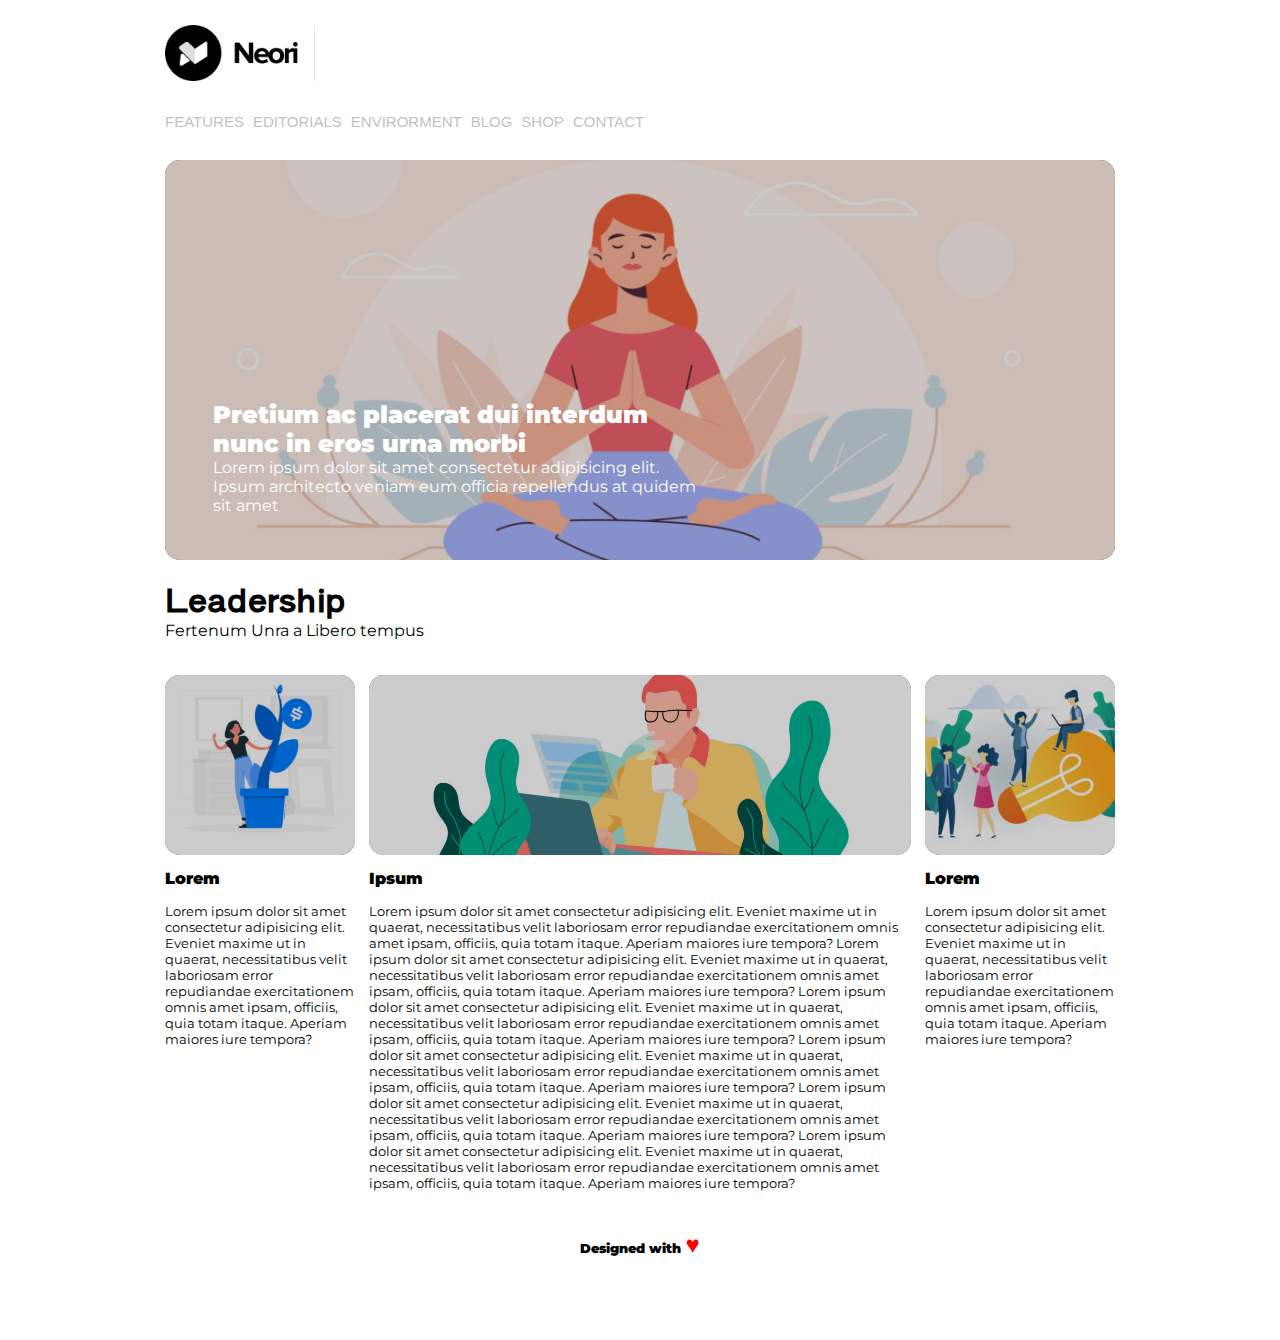
<file: index.html>
<!DOCTYPE html>
<html lang="zxx">

<head>
    <meta charset="UTF-8">
    <meta http-equiv="X-UA-Compatible" content="IE=edge">
    <meta name="viewport" content="width=device-width, initial-scale=1.0">
    <!--  -->
    <title>htmlcss-struttura-sito wordpress</title>
    <link rel="stylesheet" href="./css/style.css">
    <!-- Link al font da Google per il contenuto del progetto -->
    <link rel="preconnect" href="https://fonts.googleapis.com">
    <link rel="preconnect" href="https://fonts.gstatic.com" crossorigin>
    <link href="https://fonts.googleapis.com/css2?family=Montserrat:wght@100&display=swap" rel="stylesheet">
    <!-- Link al font da Google per il titolo H2 nel Second Div -->
    <link rel="preconnect" href="https://fonts.googleapis.com">
    <link rel="preconnect" href="https://fonts.gstatic.com" crossorigin>
    <link href="https://fonts.googleapis.com/css2?family=Shippori+Antique&display=swap" rel="stylesheet">
</head>

<!-- Document checking completed. No errors or warnings to show. -->
<!-- Il validator mi ha detto di modificare il linguaggio iniziale del file HTML
da EN a ZXX e da li non ho più avuto errori o warnings  -->

<body>
    <!-- Site Header -->
    <header id="Site_Header">
        <div class="Container_Header">
            <img class="Logo" src="./img/logo.png" alt="Immagine del logo header">
            <nav class="objects">
                <button class="btn">Features</button>
                <button class="btn">Editorials</button>
                <button class="btn">Envirorment</button>
                <button class="btn">Blog</button>
                <button class="btn">Shop</button>
                <button class="btn">Contact</button>
            </nav>
        </div>
    </header>

    <!-- Site main -->
    <main>
        <!-- Prima macroarea del contenuto -->
        <div class="First_Div">
            <img class="Banner" src="./img/banner.jpg?grayscale" alt="Banner 1">
            <div class="Banner_Cont">
                <h2>Pretium ac placerat dui interdum nunc in eros urna morbi</h2>
                <p>Lorem ipsum dolor sit amet consectetur adipisicing elit. Ipsum architecto veniam eum officia
                    repellendus at quidem sit amet </p>
            </div>
        </div>

        <!-- Titolo della leadership -->
        <div class="Second_Div">
            <div class="SD_Header">
                <div class="SD_item">
                    <h1 class="Font_Style">Leadership</h1>
                    <span>Fertenum Unra a Libero tempus</span>
                </div>
            </div>

        <!-- Seconda macroarea del contenuto -->
        <!-- Area della prima colonna -->
            <div class="row clearfix">
                <aside class="Small_Item">
                    <div class="Object_1">
                        <img src="./img/img-1.jpg" alt="Immagine 1"> 
                        <h4>Lorem</h4>
                        <p class="Text-p">
                            Lorem ipsum dolor sit amet consectetur adipisicing elit. 
                            Eveniet maxime ut in quaerat, necessitatibus velit laboriosam error 
                            repudiandae exercitationem omnis amet ipsam, officiis, quia totam 
                            itaque. Aperiam maiores iure tempora?
                        </p>
                    </div>           
                </aside>

        <!-- Area della Seconda Colonna -->
                <div class="Medium_Item ">
                    <div class="Object_2">
                        <img src="./img/banner-2.jpg" alt="Immagine del 2 banner"> 
                        <h4>Ipsum</h4>
                        <p class="Text-p">
                            Lorem ipsum dolor sit amet consectetur adipisicing elit. 
                            Eveniet maxime ut in quaerat, necessitatibus velit laboriosam error 
                            repudiandae exercitationem omnis amet ipsam, officiis, quia totam 
                            itaque. Aperiam maiores iure tempora?
                            Lorem ipsum dolor sit amet consectetur adipisicing elit. 
                            Eveniet maxime ut in quaerat, necessitatibus velit laboriosam error 
                            repudiandae exercitationem omnis amet ipsam, officiis, quia totam 
                            itaque. Aperiam maiores iure tempora?
                            Lorem ipsum dolor sit amet consectetur adipisicing elit. 
                            Eveniet maxime ut in quaerat, necessitatibus velit laboriosam error 
                            repudiandae exercitationem omnis amet ipsam, officiis, quia totam 
                            itaque. Aperiam maiores iure tempora?
                            Lorem ipsum dolor sit amet consectetur adipisicing elit. 
                            Eveniet maxime ut in quaerat, necessitatibus velit laboriosam error 
                            repudiandae exercitationem omnis amet ipsam, officiis, quia totam 
                            itaque. Aperiam maiores iure tempora?
                            Lorem ipsum dolor sit amet consectetur adipisicing elit. 
                            Eveniet maxime ut in quaerat, necessitatibus velit laboriosam error 
                            repudiandae exercitationem omnis amet ipsam, officiis, quia totam 
                            itaque. Aperiam maiores iure tempora?
                            Lorem ipsum dolor sit amet consectetur adipisicing elit. 
                            Eveniet maxime ut in quaerat, necessitatibus velit laboriosam error 
                            repudiandae exercitationem omnis amet ipsam, officiis, quia totam 
                            itaque. Aperiam maiores iure tempora?
                        </p>
                    </div>
                </div>
                
            <!-- Area della Terza Colonna -->
                <aside class="Small_Item ">
                    <div class="Object_1">
                        <img src="./img/img-3.jpg" alt="Immagine 3"> 
                        <h4>Lorem</h4>
                        <p class="Text-p">
                            Lorem ipsum dolor sit amet consectetur adipisicing elit. 
                            Eveniet maxime ut in quaerat, necessitatibus velit laboriosam error 
                            repudiandae exercitationem omnis amet ipsam, officiis, quia totam 
                            itaque. Aperiam maiores iure tempora?
                        </p>
                    </div>  
                </aside>
            </div>
        </div>
    </main>

    <!-- Site Footer -->
    <footer id="Site_Footer">
        <div class="Container_Footer">
            <span class="Footer">Designed with <span class="Heart"> &hearts;</span> </span>
        </div>
    </footer>
</body>
</html>
</file>
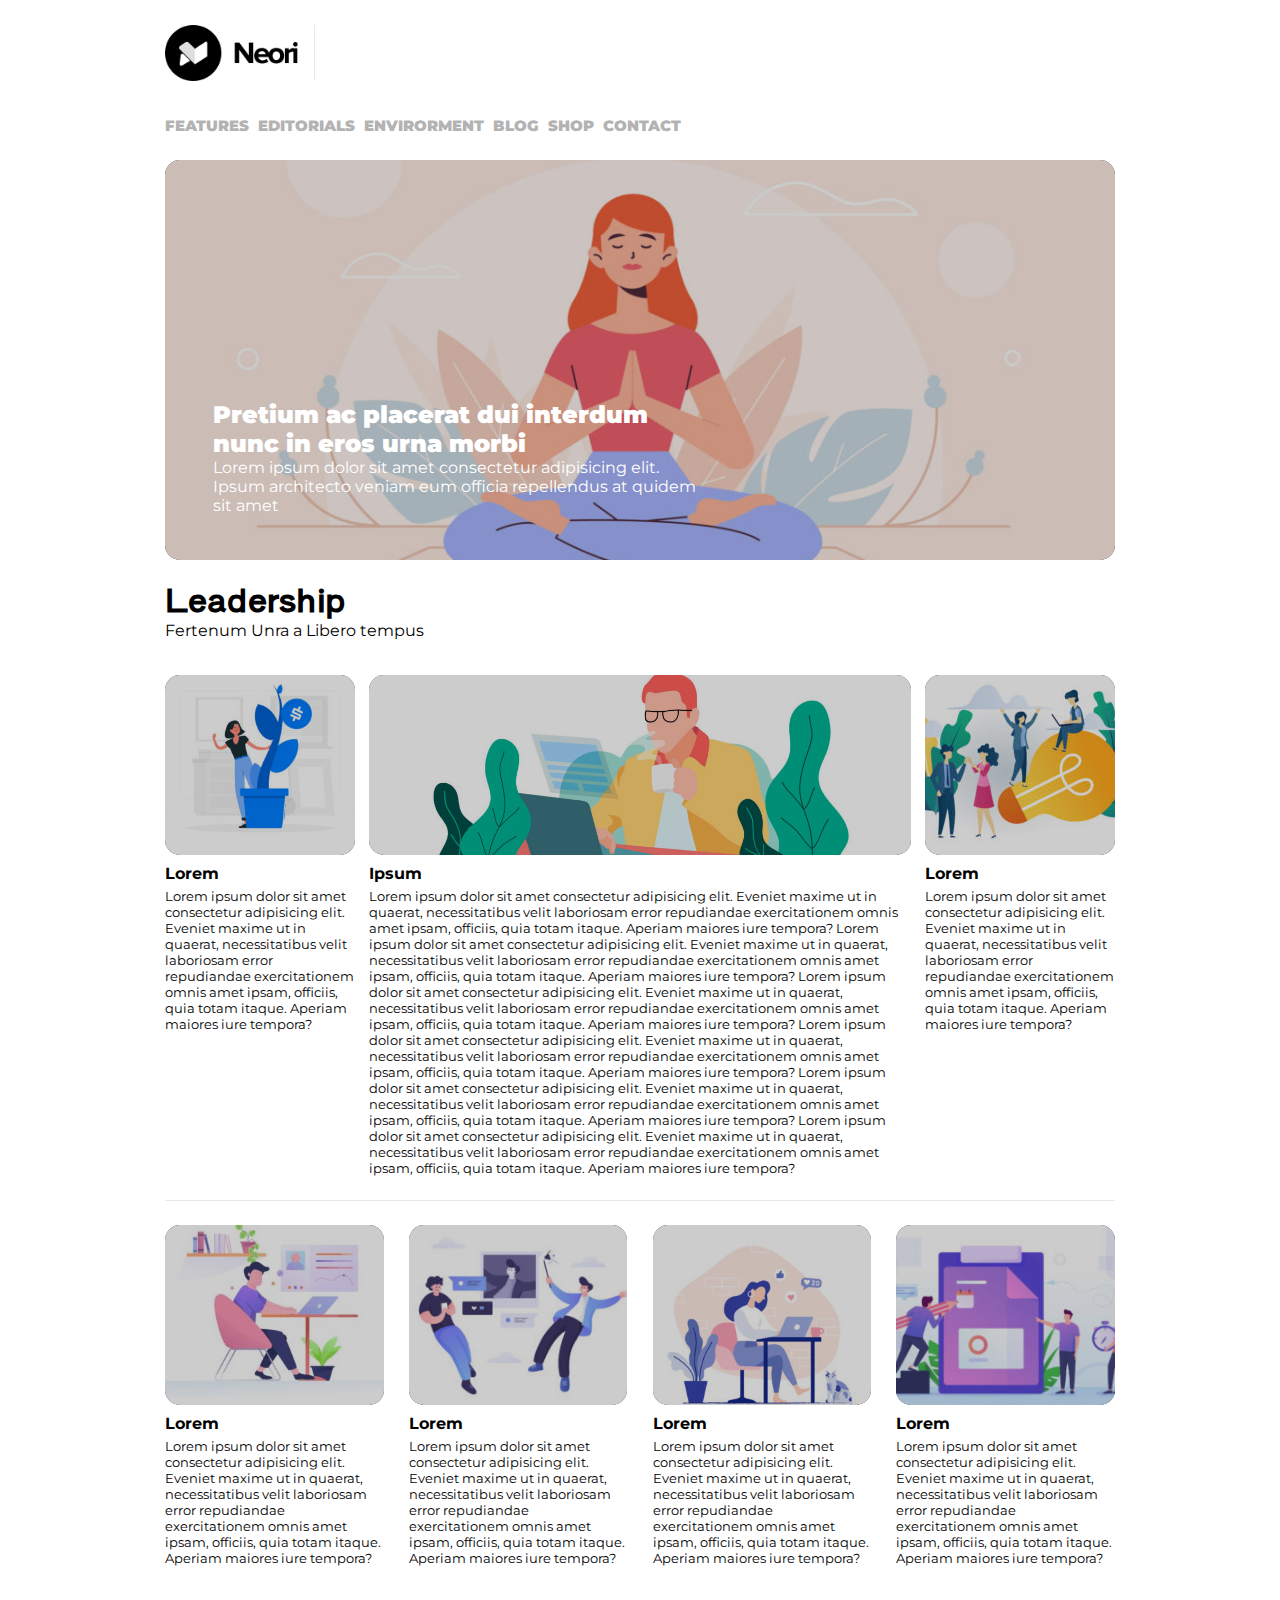
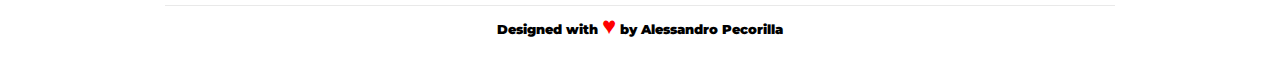
<file: bonus/index.html>
<!DOCTYPE html>
<html lang="zxx">

<head>
    <meta charset="UTF-8">
    <meta http-equiv="X-UA-Compatible" content="IE=edge">
    <meta name="viewport" content="width=device-width, initial-scale=1.0">
    <!--  -->
    <title>htmlcss-struttura-sito wordpress - BONUS</title>
    <!-- <link rel="stylesheet" href="./css/style.css"> Link al Primo file CSS -->
    <link rel="stylesheet" href="../bonus/style.css"> <!-- Link al File css bonus -->
    <!-- Link al font da Google per il contenuto del progetto -->
    <link rel="preconnect" href="https://fonts.googleapis.com">
    <link rel="preconnect" href="https://fonts.gstatic.com" crossorigin>
    <link href="https://fonts.googleapis.com/css2?family=Montserrat:wght@100&display=swap" rel="stylesheet">
    <!-- Link al font da Google per il titolo H2 nel Second Div -->
    <link rel="preconnect" href="https://fonts.googleapis.com">
    <link rel="preconnect" href="https://fonts.gstatic.com" crossorigin>
    <link href="https://fonts.googleapis.com/css2?family=Shippori+Antique&display=swap" rel="stylesheet">
</head>

<!-- Document checking completed. No errors or warnings to show. -->
<!-- Il validator mi ha detto di modificare il linguaggio iniziale del file HTML
da EN a ZXX e da li non ho più avuto errori o warnings  -->

<body>
    <!-- Site Header -->
    <header id="Site_Header">
        <div class="Container_Header">
            <img class="Logo" src="../img/logo.png" alt="Immagine del logo header">
            <nav class="objects">
                <!-- Nel file Bonus ho provato a utilizzare il tag A al posto dei button, cosi da trovare
                le differenze dal suo predecessore -->
                <a Class="btn" href="#">Features</a>
                <a class="btn" href="#">Editorials</a>
                <a class="btn" href="#">Envirorment</a>
                <a class="btn" href="#">Blog</a>
                <a class="btn" href="#">Shop</a>
                <a class="btn" href="#">Contact</a>
            </nav>
        </div>
    </header>

    <!-- Site main -->
    <main>
        <!-- Prima macroarea del contenuto -->
        <div class="First_Div">
            <img class="Banner" src="../img/banner.jpg" alt="Banner 1">
            <div class="Banner_Cont">
                <h2>Pretium ac placerat dui interdum nunc in eros urna morbi</h2>
                <p>Lorem ipsum dolor sit amet consectetur adipisicing elit. Ipsum architecto veniam eum officia
                    repellendus at quidem sit amet </p>
            </div>
        </div>

        <!-- Titolo della leadership -->
        <div class="Second_Div">
            <div class="SD_Header">
                <div class="SD_item">
                    <h1 class="Font_Style">Leadership</h1>
                    <span>Fertenum Unra a Libero tempus</span>
                </div>
            </div>

            <!-- Seconda macroarea del contenuto -->
            <!-- Area della prima colonna -->
            <div class="row clearfix">
                <aside class="Small_Item">
                    <div class="Object_1">
                        <img src="../img/img-1.jpg" alt="Immagine 1">
                        <h4>Lorem</h4>
                        <p class="Text-p">
                            Lorem ipsum dolor sit amet consectetur adipisicing elit.
                            Eveniet maxime ut in quaerat, necessitatibus velit laboriosam error
                            repudiandae exercitationem omnis amet ipsam, officiis, quia totam
                            itaque. Aperiam maiores iure tempora?
                        </p>
                    </div>
                </aside>

                <!-- Area della Seconda Colonna -->
                <div class="Medium_Item ">
                    <div class="Object_2">
                        <img src="../img/banner-2.jpg" alt="Immagine del 2 banner">
                        <h4>Ipsum</h4>
                        <p class="Text-p">
                            Lorem ipsum dolor sit amet consectetur adipisicing elit.
                            Eveniet maxime ut in quaerat, necessitatibus velit laboriosam error
                            repudiandae exercitationem omnis amet ipsam, officiis, quia totam
                            itaque. Aperiam maiores iure tempora?
                            Lorem ipsum dolor sit amet consectetur adipisicing elit.
                            Eveniet maxime ut in quaerat, necessitatibus velit laboriosam error
                            repudiandae exercitationem omnis amet ipsam, officiis, quia totam
                            itaque. Aperiam maiores iure tempora?
                            Lorem ipsum dolor sit amet consectetur adipisicing elit.
                            Eveniet maxime ut in quaerat, necessitatibus velit laboriosam error
                            repudiandae exercitationem omnis amet ipsam, officiis, quia totam
                            itaque. Aperiam maiores iure tempora?
                            Lorem ipsum dolor sit amet consectetur adipisicing elit.
                            Eveniet maxime ut in quaerat, necessitatibus velit laboriosam error
                            repudiandae exercitationem omnis amet ipsam, officiis, quia totam
                            itaque. Aperiam maiores iure tempora?
                            Lorem ipsum dolor sit amet consectetur adipisicing elit.
                            Eveniet maxime ut in quaerat, necessitatibus velit laboriosam error
                            repudiandae exercitationem omnis amet ipsam, officiis, quia totam
                            itaque. Aperiam maiores iure tempora?
                            Lorem ipsum dolor sit amet consectetur adipisicing elit.
                            Eveniet maxime ut in quaerat, necessitatibus velit laboriosam error
                            repudiandae exercitationem omnis amet ipsam, officiis, quia totam
                            itaque. Aperiam maiores iure tempora?
                        </p>
                    </div>
                </div>

                <!-- Area della Terza Colonna -->
                <aside class="Small_Item ">
                    <div class="Object_1">
                        <img src="../img/img-3.jpg" alt="Immagine 3">
                        <h4>Lorem</h4>
                        <p class="Text-p">
                            Lorem ipsum dolor sit amet consectetur adipisicing elit.
                            Eveniet maxime ut in quaerat, necessitatibus velit laboriosam error
                            repudiandae exercitationem omnis amet ipsam, officiis, quia totam
                            itaque. Aperiam maiores iure tempora?
                        </p>
                    </div>
                </aside>
            </div>    
        </div>

        <!-- Terza macroarea del contenuto - Contenuto Bonus -->
        <div class="Third_Div">
            <div class="row2 clearfix">
                <!-- Prima colonna -->
                <section class="Small_Item_BONUS">
                    <div class="Object_1">
                        <img src="../img/img-4.jpg" alt="Immagine 4">
                        <h4>Lorem</h4>
                        <p class="Text-p">
                            Lorem ipsum dolor sit amet consectetur adipisicing elit.
                            Eveniet maxime ut in quaerat, necessitatibus velit laboriosam error
                            repudiandae exercitationem omnis amet ipsam, officiis, quia totam
                            itaque. Aperiam maiores iure tempora?
                        </p>
                    </div>
                </section>
                <!-- Seconda colonna -->
                <section class="Middle">
                    <div class="Object_1">
                        <img src="../img/img-5.jpg" alt="Immagine 5">
                        <h4>Lorem</h4>
                        <p class="Text-p">
                            Lorem ipsum dolor sit amet consectetur adipisicing elit.
                            Eveniet maxime ut in quaerat, necessitatibus velit laboriosam error
                            repudiandae exercitationem omnis amet ipsam, officiis, quia totam
                            itaque. Aperiam maiores iure tempora?
                        </p>
                    </div>
                </section>
                <!-- Terza colonna -->
                <section class="Middle">
                     <div class="Object_1">
                         <img src="../img/img-6.jpg" alt="Immagine 6">
                        <h4>Lorem</h4>
                        <p class="Text-p">
                            Lorem ipsum dolor sit amet consectetur adipisicing elit.
                            Eveniet maxime ut in quaerat, necessitatibus velit laboriosam error
                            repudiandae exercitationem omnis amet ipsam, officiis, quia totam
                            itaque. Aperiam maiores iure tempora?
                        </p>
                    </div>
                </section>
                <!-- Quarta colonna -->
                <section class="Middle">
                    <div class="Object_1">
                        <img src="../img/img-2.jpg" alt="Immagine 2">
                        <h4>Lorem</h4>
                        <p class="Text-p">
                            Lorem ipsum dolor sit amet consectetur adipisicing elit.
                            Eveniet maxime ut in quaerat, necessitatibus velit laboriosam error
                            repudiandae exercitationem omnis amet ipsam, officiis, quia totam
                            itaque. Aperiam maiores iure tempora?
                        </p>
                    </div>
                </section>
            </div>
        </main>

        <!-- Site Footer -->
        <footer id="Site_Footer">
            <div class="Container_Footer">
                <span class="Footer">Designed with <span class="Heart"> &hearts;</span> by Alessandro Pecorilla </span>
            </div>
        </footer>
</body>

</html>
</file>
<file: css/style.css>
/* Regola generale
*******/
* {
    margin: 0%;
    padding: 0%;
    box-sizing: border-box;
}

/* Palette colori Figma
****************/
:root 
{
--Body: #FFFFFF;
--Header: #FFFFFF;
--RetroImmagini : #000000;
--Footer:#FFFFFF;

/* Useless */
/* --FDivColor : #000000; */
/* --SDivColor : rgb(0, 134, 255); */
/* --SDColors:rgb(171, 207, 231); */
}

/* Common Utilities
************/

body {
    width: 950px;
    background-color: var(--Body);
    margin: auto; 
    font-family: 'Montserrat', sans-serif;
}

.Container_Header,
.First_Div,
.Second_Div,
.Container_Footer 
{
    width: 100%;
    margin: auto;
    margin-bottom: 10px;
}

/* Header
***********/

.Container_Header {
    position: relative;
    background-color: var(--Header);
    height: 150px;
}

.Logo {
    border-right: 1px solid rgba(211, 211, 211, 0.5);
    position: absolute;
    float: left;
    width: 150px;
    padding-right: 1rem;
    top: 25px;
}

.objects {
    position: absolute;
    float: left;
    margin-right: 5px;
    bottom: 15px;
}

.btn {
    font-size:15px;
    text-transform: uppercase;
    color: rgba(128, 128, 128, 0.5);
    padding: 5px;
    padding-left: 0px;
    background-color: var(--Body);
    border: 0px solid var(--Body);
}

/* Zona del Main
***********/

/* Prima MacroArea */

.First_Div {
    position: relative; 
    background-color: var(--RetroImmagini);
    height: 400px;
    border-radius: 15px;
    margin-bottom: 0px;
}

.First_Div img {  
    width: 100%;
    height: 100%;
    object-fit: cover;
    opacity: 0.8;
    border-radius: 15px;
}

.Banner_Cont {
    position: absolute;
    left: 5%;
    top: 60%;
    color: #FFFFFF;
    width: 500px;
    height: max-content;
}

.Banner_Cont h2 {
    font-weight: 900;
}

/* Seconda MacroArea */

.Second_Div {
    position: relative; 
    background-color: var(--Body);
    height: 640px;
    margin-bottom: 30px;
}

/* Header del secondo Div */

.SD_Header {
    width: 100%; 
    background-color: var(--Body);
    position: absolute;
    top: 0;
    height: 100px;
    margin: auto;
}

.SD_item {
    position: absolute;
    top: 15%;
    width: 300px;
    height: 100px;
}

/* Font per titolo all'interno del second div item */

.SD_item h1 {
    font-family: 'Shippori Antique', sans-serif;
}

/* Classi della seconda Macroarea 
********/


/* Container Principale */
.row {
    width: 100%;
    height: 520px;
    position: absolute;
    top: 18%;
}

/* Aree dell'aside */

.Small_Item { 
    position: relative;
    float:left;
    height: 100%;
    width: 20%;
    background-color: var(--Body);
}

/* Object 1 fa in modo che si crei un container per
le varie immagini delle colonne di DX e SX */

.Object_1 {
    position: absolute;
    border-radius: 15px;
    background-color: var(--RetroImmagini);
    width:100%;
    height: 180px;
}

.Object_1 img {
    width: 100%;
    height: 100%;
    object-fit: cover;
    opacity: 0.8;
    border-radius: 15px;
}

.Text-p {
    font-size: small; 
    margin-top: 5px;
}

/* classi della colonna centrale */

.Medium_Item {
    float:left;
    height: 100%;
    width: 57%;
    margin-left: 1.5%;
    margin-right: 1.5%;
    background-color: var(--body);
}

.Object_2 img {
    width: 100%;
    height: 100%;
    object-fit: cover;
    opacity: 0.8;
    border-radius: 15px;
}

.Object_2 {
    border-radius: 15px;
    background-color: var(--RetroImmagini);
    width:100%;
    height: 180px;
}

.clearfix::after{
    content: "";
    clear: both;
    display: table;  
}

.row h4 {
    font-weight: 900;
    padding-top: 10px;
    padding-bottom: 10px;
}

/* Footer 
*************/

.Container_Footer {
    margin-top: 5px;
    text-align: center;
    position: relative; 
    background-color: var(--Footer);
    height: 100px;
}

.Footer {
    font-weight: 900;
    font-size:smaller;
}

.Heart {
    color: red;
    font-size:x-large;
}
</file>
<file: bonus/style.css>
/* Regola generale
*******/
* {
    margin: 0%;
    padding: 0%;
    box-sizing: border-box;
}

/* Palette colori Figma
****************/
:root 
{
--Body: #FFFFFF;
--Header: #FFFFFF;
--RetroImmagini : #000000;
--Footer:#FFFFFF;
--Border: rgba(211, 211, 211, 0.5);

/* Useless */
/* --FDivColor : #000000; */
/* --SDivColor : rgb(0, 134, 255); */
/* --SDColors:rgb(171, 207, 231); */
}

/* Common Utilities
************/

body {
    width: 950px;
    background-color: var(--Body);
    margin: auto; 
    font-family: 'Montserrat', sans-serif;
}

.Container_Header,
.First_Div,
.Second_Div,
.Container_Footer 
{
    width: 100%;
    margin: auto;
    margin-bottom: 10px;
}

/* Header
***********/

.Container_Header {
    position: relative;
    background-color: var(--Header);
    height: 150px;
}

.Logo {
    border-right: 1px solid var(--Border);
    position: absolute;
    float: left;
    width: 150px;
    padding-right: 1rem;
    top: 25px;
}

.objects {
    position: absolute;
    float: left;
    margin-right: 5px;
    bottom: 15px;
}

.btn {
    font-weight: 900;
    text-decoration: none;
    font-size:15px;
    text-transform: uppercase;
    color: rgba(128, 128, 128, 0.6);
    padding: 5px;
    padding-left: 0px;
    background-color: var(--Body);
    border: 0px solid var(--Body);
}

/* Zona del Main
***********/

/* Prima MacroArea */

.First_Div {
    position: relative; 
    background-color: var(--RetroImmagini);
    height: 400px;
    border-radius: 15px;
    margin-bottom: 0px;
}

.First_Div img {  
    width: 100%;
    height: 100%;
    object-fit: cover;
    opacity: 0.8;
    border-radius: 15px;
}

.Banner_Cont {
    position: absolute;
    left: 5%;
    top: 60%;
    color: #FFFFFF;
    width: 500px;
    height: max-content;
}

.Banner_Cont h2 {
    font-weight: 900;
}

/* Seconda MacroArea */

.Second_Div {
    position: relative; 
    background-color: var(--Body);
    height: 640px;
    margin-bottom: 0px;
}

/* Header del secondo Div */

.SD_Header {
    width: 100%; 
    background-color: var(--Body);
    position: absolute;
    top: 0;
    height: 100px;
    margin: auto;

}

.SD_item {
    position: absolute;
    top: 15%;
    width: 300px;
    height: 100px;
}

/* Font per titolo all'interno del second div item */

.SD_item h1 {
    font-family: 'Shippori Antique', sans-serif;
}

/* Classi della seconda Macroarea 
********/

/* Container Principale */
.row {
    width: 100%;
    height: 520px;
    position: absolute;
    top: 18%;
}

/* Aree dell'aside */

.Small_Item { 
    position: relative;
    float:left;
    height: 100%;
    width: 20%;
    background-color: var(--Body);
}

/* Object 1 fa in modo che si crei un container per
le varie immagini delle colonne di DX e SX */

.Object_1 {
    position: absolute;
    border-radius: 15px;
    background-color: var(--RetroImmagini);
    width:100%;
    height: 180px;
}

.Object_1 img {
    width: 100%;
    height: 100%;
    object-fit: cover;
    opacity: 0.8;
    border-radius: 15px;
}

.Text-p {
    font-size: small; 
    margin-top: 5px;
}

/* classi della colonna centrale */

.Medium_Item {
    float:left;
    height: 100%;
    width: 57%;
    margin-left: 1.5%;
    margin-right: 1.5%;
    background-color: var(--body);
}


.Object_2 {
    border-radius: 15px;
    background-color: var(--RetroImmagini);
    width:100%;
    height: 180px;
}

.Object_2 img {
    width: 100%;
    height: 100%;
    object-fit: cover;
    opacity: 0.8;
    border-radius: 15px;
}


.clearfix::after{
    content: "";
    clear: both;
    display: table;  
}

.row h4 {
    padding-top: 5px;
}

/* Footer 
*************/

.Container_Footer {
    padding-top: 5px;
    margin-top: 5px;
    text-align: center;
    position: relative; 
    background-color: var(--Footer);
    height: 50px;
    border-top: 1px solid var(--Border);
}

.Footer {
    font-weight: 900;
    font-size:smaller;
}

.Heart {
    color: red;
    font-size:x-large;
}

/* Terza MacroArea */

.row2 {
    width: 100%;
    height: 400px;
    position: absolute;
    top: 6%;
}

.row2 h4 {
    padding-top: 5px;
}

.Third_Div {
    position: relative; 
    background-color:var(--Body);
    height: 400px;
    border-top: 1px solid var(--Border);
}

.Small_Item_BONUS { 
    position: relative;
    float:left;
    height: 100%;
    width: 23%;
    background-color: var(--Body);
}

.Middle {
    position: relative;
    float:left;
    height: 100%;
    width: 23%;
    margin-left: 2.667%;
    background-color: var(--Body);
}
</file>
